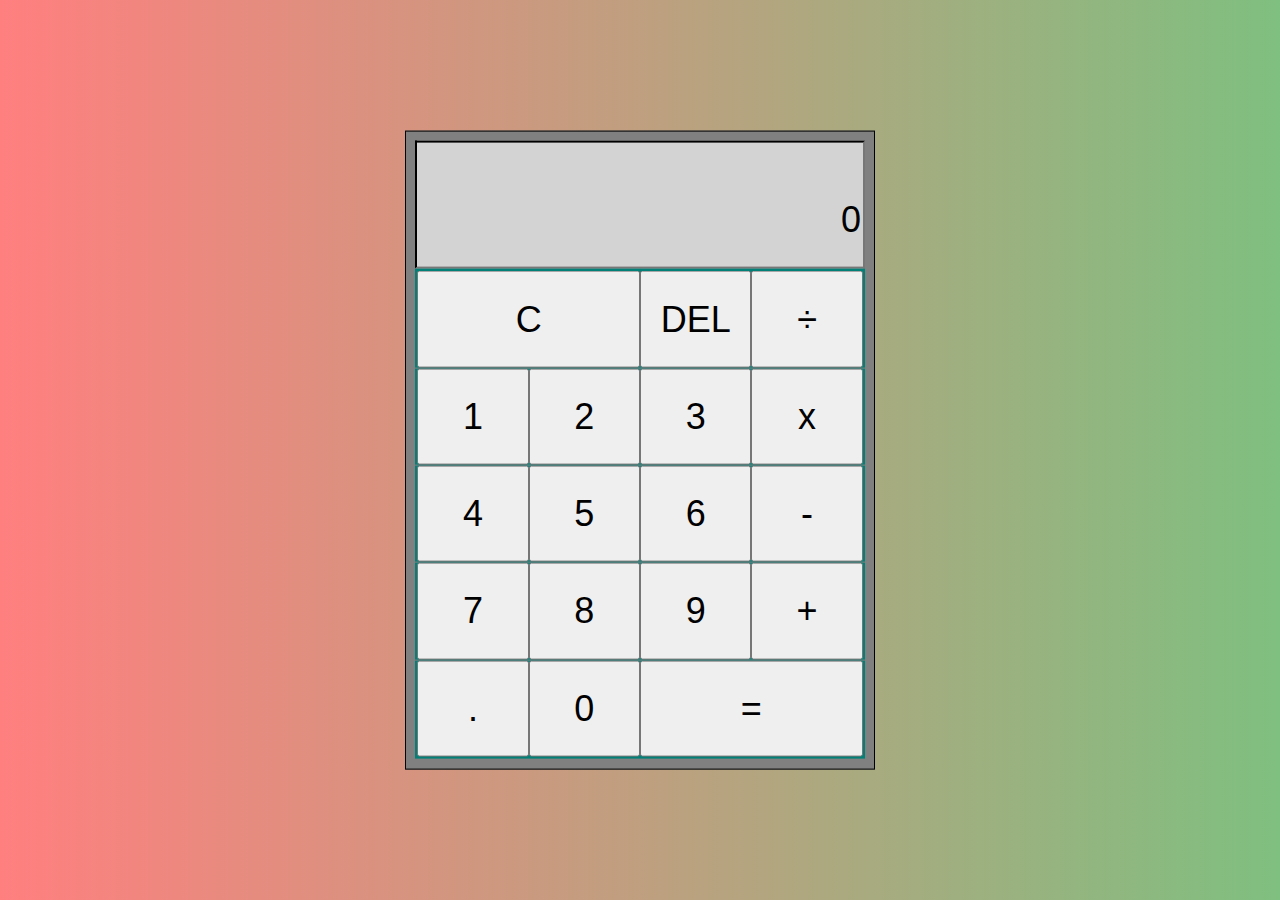
<file: Calculator/index.html>
<html>
    <head>
        <meta name="viewport" content="width=device-width, initial-scale=1"/>
        <title>Calculator</title>
        <link rel="stylesheet" href="styles.css"/>
    </head>
    <body>
            <div id="calculator-container">
                <!-- div to remove line between elements-->
                <div class="screenbg">
                <input type="string" id="screen1" readonly>

                </input>
                <input type="string" id="screen2" readonly>

                </input>
                </div>
                <div class="row" id="row1">
                    <button  id="c" onclick="onClear()">
                        C
                    </button>
                    <button  id="DEL" onclick="onDelete()">
                        DEL
                    </button>
                    <button  id="/" onclick="onOperator()">
                        &#247;
                    </button>
                </div>
                <div class="row" id="row2">
                    <button  id="1" onclick="onNumClick()">
                        1
                    </button>
                    <button  id="2" onclick="onNumClick()">
                        2
                    </button>
                    <button  id="3" onclick="onNumClick()">
                        3
                    </button>
                    <button  id="*" onclick="onOperator()">
                        x
                    </button>
                </div>
                <div class="row" id="row3">
                    <button  id="4" onclick="onNumClick()">
                        4
                    </button>
                    <button  id="5" onclick="onNumClick()">
                        5
                    </button>
                    <button  id="6" onclick="onNumClick()">
                        6
                    </button>
                    <button  id="-" onclick="onOperator()">
                        -
                    </button>
                </div>
                <div class="row" id="row4">
                    <button  id="7" onclick="onNumClick()">
                        7
                    </button>
                    <button  id="8" onclick="onNumClick()">
                        8
                    </button>
                    <button  id="9" onclick="onNumClick()">
                        9
                    </button>
                    <button  id="+" onclick="onOperator()">
                        +
                    </button>
                </div>
                <div class="row" id="row5">
                    <button  id="." onclick="onDecimal()">
                        .
                    </button>
                    <button  id="0" onclick="onNumClick()">
                        0
                    </button>
                    <button  id="equal" onclick="onEqual()">
                        =
                    </button>
                </div>
            </div>
        <script>            

            document.addEventListener("DOMContentLoaded", () => {
                onClear();
            }); 
            
            let valScreen2;
            let calcAns;
            let screenOutput;
            let valSc2StoreAfter1stEqual;
            let operatortype;
            let operatortype2;
            let result;
            let isEqualClicked;
            let isOperatorClicked;
            let isOperatorClickedThisEqual;
            let isDecimalClicked;
            let sinceDecimalClicked;
            let isAfter1stEqual;

            function onClear(){
                screen2.value ="0";
                screen1.value="";
                isEqualClicked=false;
                isAfter1stEqual=false;
                isOperatorClicked=false;
                isDecimalClicked=false;
                isOperatorClickedThisEqual=false;
                sinceDecimalClicked=0;
                calcAns=0;
                screenOutput=0;
                valSc2StoreAfter1stEqual=0;
            }
            
            function onDelete(){
                valScreen2=document.getElementById("screen2").value;
                valScreen2=valScreen2.substring(0,valScreen2.length-1);
                screen2.value=valScreen2;
                if(isDecimalClicked==true){
                    sinceDecimalClicked-=1;
                }
                if(sinceDecimalClicked==0){
                    isDecimalClicked=false;
                }
                if(isEqualClicked==true){
                isEqualClicked=false;
                result=valScreen2;
                }
            }

            function onNumClick(){
                if(isEqualClicked==true){
                    onClear();
                }
                let buttonClicked = event.target.id;
                valScreen2 = document.getElementById("screen2").value;
                if (valScreen2=='0'&&buttonClicked!='.') {
                    valScreen2='';
                }
               screen2.value = valScreen2 + buttonClicked ;
               isOperatorClicked=false;
               if(isDecimalClicked==true){
                    sinceDecimalClicked+=1;
                } 
            }
            
            function onDecimal(){
                if(isDecimalClicked==false){
                    onNumClick();
                    sinceDecimalClicked=1;
                }
                else{return;}
                isDecimalClicked=true;
            }

            function round(num){
                return Math.round(num*1000)/1000;
            }
            
            function onOperator(){
                valScreen2 = document.getElementById("screen2").value;
                valScreen2 *= 1;
                operatortype=event.target.id;

                if(isEqualClicked==false&&isOperatorClickedThisEqual==false){  
                    calcAns=valScreen2;             
                    screenOutput=valScreen2;
                    screen1.value=round(screenOutput) +' '+ operatortype;
                }
                else if(isEqualClicked==true){           
                    screenOutput=calcAns;
                    screen1.value=round(screenOutput) +' '+ operatortype;
                    isEqualClicked=false;
                }
                else{
                    if(isOperatorClicked==false){
                        switch (operatortype2) {
                            case "+":   
                                calcAns=calcAns+valScreen2;                   
                                break;
                            case "-":
                                calcAns=calcAns-valScreen2;
                                break;
                            case "*":
                                calcAns=calcAns*valScreen2;
                                break;
                            case "/":
                                calcAns=calcAns/valScreen2;
                                break;
                        }
                        screenOutput=calcAns;
                        screen1.value=round(screenOutput) +' '+ operatortype;
                    }
                    else{
                        screen1.value=round(screenOutput) +' '+ operatortype;
                    }
                }
                       
                screen2.value="0";
                operatortype2=operatortype;
                isAfter1stEqual=false;
                isOperatorClicked=true;
                isOperatorClickedThisEqual=true;
                isDecimalClicked=false;
                sinceDecimalClicked=0;
            }

            function onEqual(){
                valScreen2 = document.getElementById("screen2").value;
                valScreen2 *= 1;

                screen1.value="";

                if(calcAns==0&&isOperatorClickedThisEqual==false){
                    screen2.value=valScreen2;
                    screen1.value=valScreen2;
                }
                else{
                    if(isAfter1stEqual==false){
                        valSc2StoreAfter1stEqual=valScreen2;
                        switch (operatortype) {
                        case "+":   
                            result=calcAns+valScreen2;
                            break;
                        case "-":
                            result=calcAns-valScreen2;
                            break;
                        case "*":
                            result=calcAns*valScreen2;
                            break;
                        case "/":
                            result=calcAns/valScreen2;
                            break;
                        }
                        screenOutput=result;
                        screen2.value = round(screenOutput);
                        screenOutput=calcAns;
                        screen1.value= round(screenOutput) +' '+ operatortype +' '+ round(valScreen2)+' =';
                        isAfter1stEqual=true;
                    }
                    else if(isAfter1stEqual==true){
                        switch (operatortype) {
                            case "+":   
                                result=result+valSc2StoreAfter1stEqual;
                                break;
                            case "-":
                                result=result-valSc2StoreAfter1stEqual;
                                break;
                            case "*":
                                result=result*valSc2StoreAfter1stEqual;
                                break;
                            case "/":
                                result=result/valSc2StoreAfter1stEqual;
                                break;
                        }
                        screen2.value = round(result);
                        screen1.value=round(valScreen2) +' '+ operatortype +' '+ valSc2StoreAfter1stEqual+' =';
                    }   
                }
                isEqualClicked=true;
                isOperatorClickedThisEqual=false;
                isOperatorClicked=false;
                isDecimalClicked=false;
                sinceDecimalClicked=0;
                calcAns=result;
            }
            
        </script>
    </body>
</html>
</file>
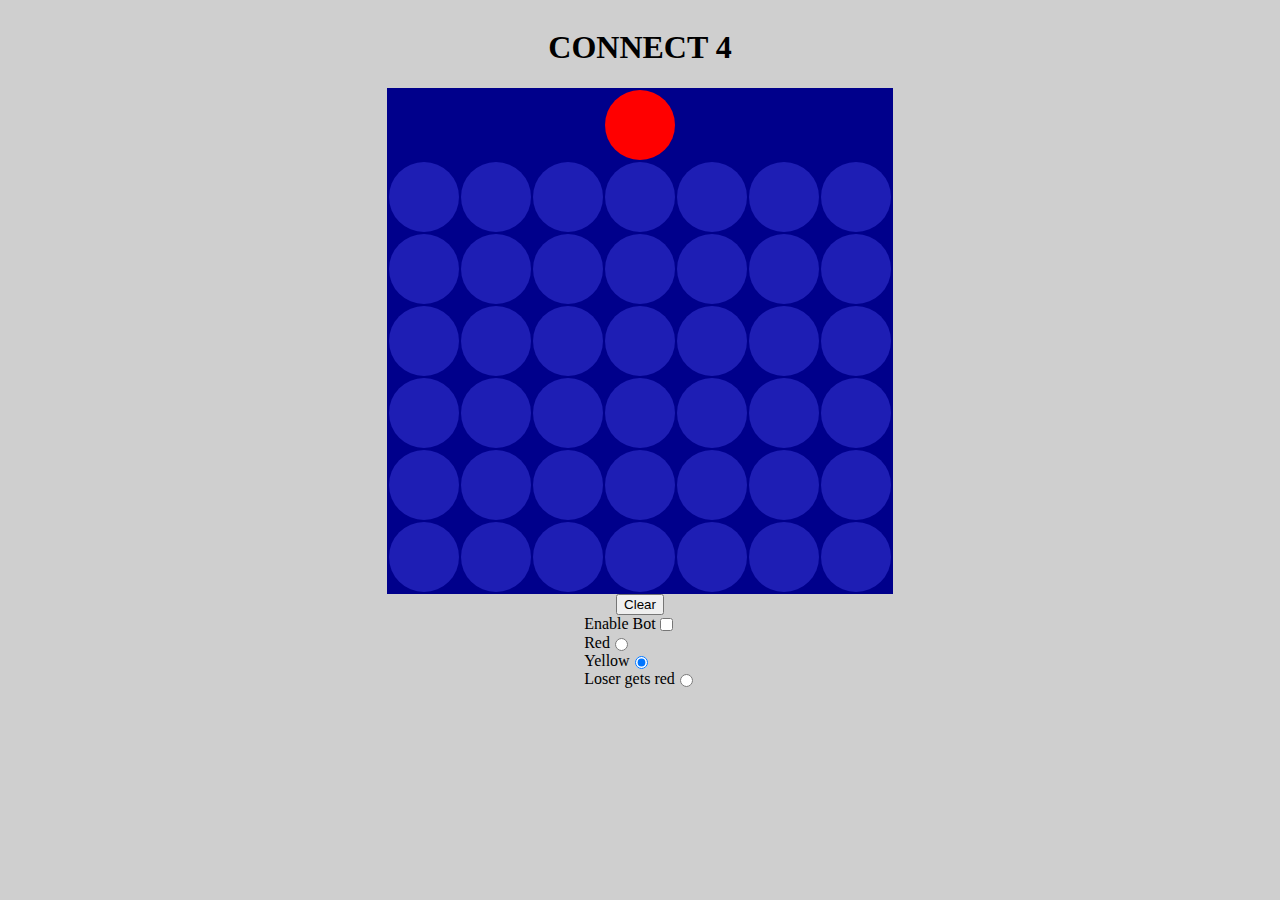
<file: Connect 4/index.html>
<!DOCTYPE html>
<html lang="en">
  <head>
    <meta charset="UTF-8" />
    <meta name="viewport" content="width=device-width, initial-scale=1.0" />
    <link rel="stylesheet" href="styles.css" />
    <title>Connect 4</title>
  </head>
  <body>
    <h1 id="title">CONNECT 4</h1>
    <div id="game-container">
      <div class="cell" id="top"></div>
    </div>
    <button id="clear">Clear</button>
    <form>
      <label
        >Enable Bot<input class="form" type="checkbox" id="botToggle"
      /></label>
      <label
        >Red<input class="form" type="radio" id="red" name="botColor"
      /></label>
      <label
        >Yellow<input
          class="form"
          type="radio"
          id="yellow"
          name="botColor"
          checked /></label
      ><label
        >Loser gets red<input
          class="form"
          type="radio"
          id="loserGetsRed"
          name="botColor"
      /></label>
    </form>
    <script>
      let move = 0;
      let yellow = [];
      let red = [];
      let colFilled = [6, 6, 6, 6, 6, 6, 6];
      let botYellow = document.querySelector("#yellow").checked ? 1 : 0;
      //Create game on load
      //document.addEventListener("DOMContentLoaded", () => {
      for (let i = 0; i <= 6; i++) {
        let divCreator = document.createElement("div");
        divCreator.classList.add("col");
        divCreator.setAttribute("data-col", "col");
        divCreator.id = `c${i}`;
        /*divCreator.innerHTML = `${
          (((i - 1) % row) * 10 + Math.floor((i - 1) / row)) % 11
        }`;*/
        document.querySelector("#game-container").appendChild(divCreator);
      }
      for (let i = 1; i <= 6 * 7; i++) {
        let divCreator = document.createElement("div");
        let cellSpacing =
          (Number(
            getComputedStyle(
              document.querySelector("#game-container")
            ).width.slice(0, 3)
          ) -
            16) /
            7 +
          2;
        let position = [
          ((i - 1) % 6) * cellSpacing + cellSpacing + 2,
          Math.floor((i - 1) / 6) * cellSpacing + 2,
        ];
        divCreator.style.top = position[0] + "px";
        divCreator.style.left = position[1] + "px";
        divCreator.classList.add("cell");
        divCreator.setAttribute("data-cell", "cell");
        divCreator.id = `${(i - 1) % 6}${Math.floor((i - 1) / 6)}`;
        /*divCreator.innerHTML = `${
          (((i - 1) % 6) * 10 + Math.floor((i - 1) / 6)) % 11
        }`;*/
        document.querySelector("#game-container").appendChild(divCreator);
      }
      //});

      //Handle the movement of the thingy at the top
      document.querySelector("#game-container").addEventListener(
        "mousemove",
        (startVisual = (e) => {
          let offset = document.querySelector("#game-container").offsetLeft;
          if (e.clientX - offset < 32) {
            document.querySelector("#top").style.left = `2px`;
          } else if (e.clientX - offset > 466) {
            document.querySelector("#top").style.left = `434px`;
          } else {
            document.querySelector("#top").style.left = `${
              e.clientX - 32 - offset
            }px`;
          }
          document.querySelector("#top").style.background =
            move % 2 == 1 ? "yellow" : "red";
        })
      );

      document.querySelector("#game-container").addEventListener(
        "mouseout",
        (stopVisual = () => {
          document.querySelector("#top").style.background = "transparent";
        })
      );
      //Terminates movement if touchscreen
      document.querySelector("#game-container").addEventListener(
        "touchstart",
        (e) => {
          document
            .querySelector("#game-container")
            .removeEventListener("mousemove", startVisual);
          document
            .querySelector("#game-container")
            .removeEventListener("mouseout", stopVisual);
        },
        { once: true }
      );
      //Runs game on click
      document.querySelectorAll(".col").forEach((e) => {
        e.addEventListener("click", () => {
          let id = e.id;
          game(id);
        });
      });
      //Processes cell clicked and handles winner
      function game(id) {
        if (colFilled[id.charAt(1)] == 0) {
          return;
        }
        id = `${colFilled[id.charAt(1)] - 1}${id.charAt(1)}`;
        //console.log("id " + id);
        colFilled.splice(id.charAt(1), 1, colFilled[id.charAt(1)] - 1);
        //console.log(colFilled);
        if (move % 2 == 1) {
          document.getElementById(id).style.background = "yellow";
          yellow.push(id);
          if (winChecker(yellow, id) == "w") {
            move++;
            setTimeout(() => {
              alert("Yellow winner");
            }, 50);
            return;
          }
        } else {
          document.getElementById(id).style.background = "red";
          red.push(id);
          if (winChecker(red, id) == "w") {
            move++;
            if (document.querySelector("#loserGetsRed").checked) {
              botYellow == 1 ? (botYellow = 0) : (botYellow = 1);
            }
            setTimeout(() => {
              alert("Red winner");
            }, 50);
            return;
          }
        }
        //console.log(red);
        //console.log(yellow);
        move++;
        document.querySelector("#top").style.background =
          move % 2 == 1 ? "yellow" : "red";
        if (document.querySelector("#botToggle").checked) {
          if (move % 2 == botYellow) {
            botYellow == 0 ? game(bot(red, yellow)) : game(bot(yellow, red));
          }
        }
        if (move == 42) {
          setTimeout(() => {
            alert("Draw game");
          }, 50);
        }
      }
      //Checks for win
      function winChecker(moves, id) {
        let inARow = 0;
        let i;
        if (move < 0) {
          console.log("return");
          return;
        }
        //THIS IS ROW
        inARow = 0;
        for (i = 0; i <= 6; i++) {
          if (moves.includes(`${id.charAt(0)}${i}`)) {
            inARow++;
          } else {
            inARow = 0;
            if (i >= 3) {
              break;
            }
          }
          //console.log("RowCheck " + i);
          if (inARow == 4) {
            return "w";
          }
        }
        //THIS IS COLUMN
        if (id.charAt(0) <= 2) {
          inARow = 0;
          for (i = id.charAt(0); i <= id.charAt(0) + 3; i++) {
            if (moves.includes(`${i}${id.charAt(1)}`)) {
              inARow++;
            } else {
              inARow = 0;

              break;
            }
            //console.log("ColCheck " + i);
            if (inARow == 4) {
              return "w";
            }
          }
        }
        //THIS IS NE DIAGONAL UPPER
        if (id % 9 == 3 || id % 9 == 4 || id % 9 == 5) {
          inARow = 0;
          for (let i = id % 9; i >= 0; i--) {
            if (moves.includes(`${i}${(id % 9) - i}`)) {
              inARow++;
            } else {
              inARow = 0;
              if ((id % 9) - i >= 3) {
                break;
              }
            }
            //console.log("UNECheck" + i);
            if (inARow == 4) {
              return "w";
            }
          }
        }
        //THIS IS NE DIAGONAL LOWER
        if (id % 9 == 6 || id % 9 == 7 || id % 9 == 8) {
          inARow = 0;
          for (let i = (id % 9) - 5; i <= 6; i++) {
            if (moves.includes(`${(id % 9) - i}${i}`)) {
              inARow++;
            } else {
              inARow = 0;
              if (i >= 3) {
                break;
              }
            }
            //console.log("LNECheck " + i);
            if (inARow == 4) {
              return "w";
            }
          }
        }
        //THIS IS SE DIAGONAL LOWER
        if (id % 11 == 0 || id % 11 == 10 || id % 11 == 9) {
          inARow = 0;
          for (i = (11 - (id % 11)) % 11; i <= 5; i++) {
            if (moves.includes(`${i}${i - ((11 - (id % 11)) % 11)}`)) {
              inARow++;
            } else {
              inARow = 0;
              if (i - ((11 - (id % 11)) % 11) >= 3) {
                break;
              }
            }
            //console.log("LSECheck " + i);
            if (inARow == 4) {
              return "w";
            }
          }
        }
        //THIS IS SE DIAGONAL UPPER
        if (id % 11 == 1 || id % 11 == 2 || id % 11 == 3) {
          x = id % 11;
          inARow = 0;
          for (let i = id % 11; i <= 6; i++) {
            if (moves.includes(`${i - (id % 11)}${i}`)) {
              inARow++;
            } else {
              inARow = 0;
              if (i >= 3) {
                break;
              }
            }
            //console.log("USECheck " + i);
            if (inARow == 4) {
              return "w";
            }
          }
        }
        return "c";
      }
      //For automatic play
      function bot(me, oppo) {
        if (move <= 1) {
          if (red.includes("53")) {
            return "52";
          } else {
            return "53";
          }
        }
        for (let b = 0; b <= 6; b++) {
          me.push(`${colFilled[b] - 1}${b}`);
          if (winChecker(me, `${colFilled[b] - 1}${b}`) == "w") {
            //console.log("me win");
            me.pop();
            return `${colFilled[b] - 1}${b}`;
          }
          me.pop();
        }
        for (let b = 0; b <= 6; b++) {
          oppo.push(`${colFilled[b] - 1}${b}`);
          if (winChecker(oppo, `${colFilled[b] - 1}${b}`) == "w") {
            //console.log("blocked oppo");
            oppo.pop();
            return `${colFilled[b] - 1}${b}`;
          }
          oppo.pop();
        }
        let losingMoves = [];
        let x;
        for (let b = 1; b <= colFilled.filter((e) => e != 0).length; b++) {
          while (
            losingMoves.includes(x) ||
            colFilled[x] == 0 ||
            x == undefined
          ) {
            x = Math.random();
            x = `${Math.floor(
              Math.pow(x - 0.5, 3) * 50 + (x - 0.5) * -5.5 + 3.5
            )}`;
          }
          oppo.push(`${colFilled[x] - 2}${x}`);
          if (winChecker(oppo, `${colFilled[x] - 2}${x}`) == "c") {
            //console.log("random but no lose");
            oppo.pop();
            return `${colFilled[x] - 1}${x}`;
          }
          losingMoves.push(x);
          oppo.pop();
        }
        //console.log("losing either way");
        return `${colFilled[x] - 1}${x}`;
      }
      //Clears board
      document.querySelector("#clear").addEventListener("click", (e) => {
        red.forEach((e) => {
          document.getElementById(e).style.background = "rgb(30, 30, 180)";
        });
        yellow.forEach((e) => {
          document.getElementById(e).style.background = "rgb(30, 30, 180)";
        });
        move = 0;
        yellow = [];
        red = [];
        colFilled = [6, 6, 6, 6, 6, 6, 6];
        red.forEach((e) => {
          document.getElementById(e).style.background = "red";
        });
        yellow.forEach((e) => {
          document.getElementById(e).style.background = "yellow";
        });
        if (botYellow == 0 && document.querySelector("#botToggle").checked) {
          game(bot());
        }
      });
      //Apply settings to game instantly upon changing
      document.querySelectorAll(".form:not(#loserGetsRed)").forEach((e) => {
        e.addEventListener("change", () => {
          console.log("hhg");
          botYellow = document.querySelector("#yellow").checked ? 1 : 0;
          if (
            move % 2 == botYellow &&
            document.querySelector("#botToggle").checked
          ) {
            botYellow == 0 ? game(bot(red, yellow)) : game(bot(yellow, red));
          }
        });
      });
    </script>
  </body>
</html>
</file>
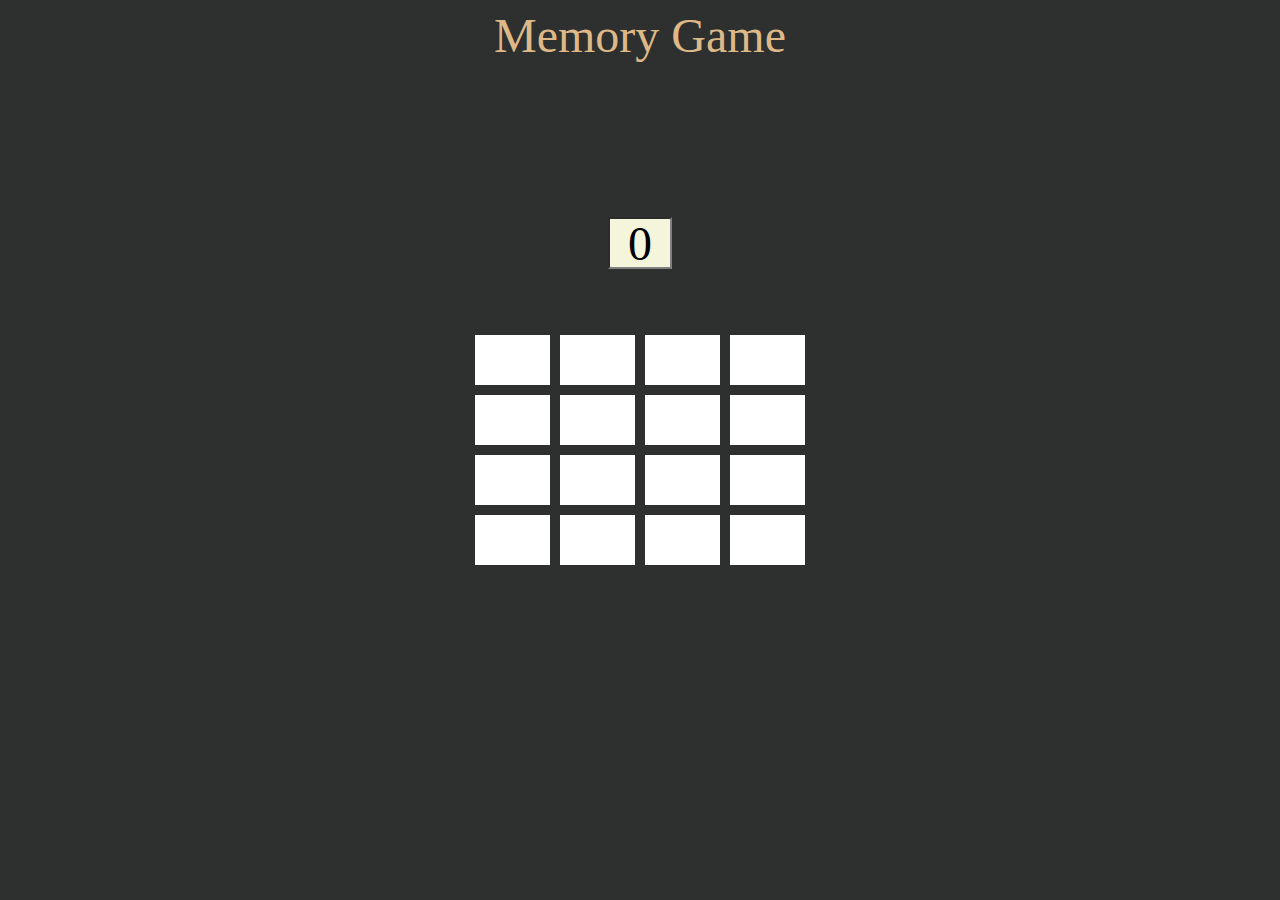
<file: Memory Game/index.html>
<!DOCTYPE html>
<html lang="en">
  <head>
    <meta charset="UTF-8" />
    <meta name="viewport" content="width=device-width, initial-scale=1.0" />
    <title>Memory Game</title>
    <link rel="stylesheet" href="styles.css" />
  </head>
  <body>
    <!--<button id="testbutton">Test</button>-->
    <div id="popup-bg"></div>
    <div id="header">Memory Game</div>
    <div id="game-container">
      <div id="1" class="square" data-1></div>
      <div id="2" class="square" data-2></div>
      <div id="3" class="square" data-3></div>
      <div id="4" class="square" data-4></div>
      <div id="5" class="square" data-5></div>
      <div id="6" class="square" data-6></div>
      <div id="7" class="square" data-7></div>
      <div id="8" class="square" data-8></div>
      <div id="9" class="square" data-9></div>
      <div id="10" class="square" data-10></div>
      <div id="11" class="square" data-11></div>
      <div id="12" class="square" data-12></div>
      <div id="13" class="square" data-13></div>
      <div id="14" class="square" data-14></div>
      <div id="15" class="square" data-15></div>
      <div id="16" class="square" data-16></div>
    </div>
    <div id="tester"></div>
    <div id="move-count" class="turns">0</div>
    <div class="popup" id="game-end">
      <button id="close-game-end">X</button>
      <div id="turns" class="turns">0</div>
      <button class="restart">Restart</button>
    </div>
    <button class="restart" id="reset">&#x21BA;</button>
    <script>
      let square = document.querySelectorAll(".square");
      let squareClicked;
      let squareClickedPrev;
      let colors = [];
      let ids = [
        "1",
        "2",
        "3",
        "4",
        "5",
        "6",
        "7",
        "8",
        "9",
        "10",
        "11",
        "12",
        "13",
        "14",
        "15",
        "16",
      ];
      let colorPalette = [
        "red",
        "blue",
        "purple",
        "green",
        "orange",
        "yellow",
        "black",
        "pink",
      ];
      let turnCounter = 0;
      let moveProg = false;
      let movePlayed = [];
      square.forEach((e) => {
        e.addEventListener("click", () => {
          squareClicked = e.id;
          //console.log("move in progress " + moveProg);
          if (
            squareClicked != squareClickedPrev &&
            !moveProg &&
            ids.includes(squareClicked)
          ) {
            game();
          }
        });
      });
      document.addEventListener("DOMContentLoaded", () => {
        squareMaker();
      });
      document.querySelectorAll(".restart").forEach((e) => {
        e.addEventListener("click", () => {
          clear();
          closePopup();
        });
      });
      //document.querySelector("#testbutton").addEventListener("click", () => {});
      document
        .querySelector("#close-game-end")
        .addEventListener("click", () => {
          document.querySelector("#game-end").style.opacity = "0%";
          document.querySelector("#game-end").style.zIndex = -1;
          document.querySelector("#move-count").style.opacity = "100%";
        });
      function closePopup() {
        document.querySelector("#game-end").style.opacity = "0%";
        document.querySelector("#game-end").style.zIndex = -1;
        document.querySelector("#popup-bg").style.opacity = "0%";
        document.querySelector("#popup-bg").style.zIndex = -1;
        document.querySelector("#move-count").style.opacity = "100%";
        document.querySelector("#reset").style.opacity = "0%";
        document.querySelector("#reset").style.zIndex = -1;
      }
      function openPopup() {
        document.querySelector("#game-end").style.opacity = "100%";
        document.querySelector("#game-end").style.zIndex = 2;
        document.querySelector("#popup-bg").style.opacity = "100%";
        document.querySelector("#popup-bg").style.zIndex = 1;
        document.querySelector("#turns").innerHTML = turnCounter;
        document.querySelector("#move-count").style.opacity = "0%";
        document.querySelector("#reset").style.opacity = "90%";
        document.querySelector("#reset").style.zIndex = 1;
      }
      function squareMaker() {
        colorPalette = [
          "red",
          "blue",
          "purple",
          "green",
          "orange",
          "yellow",
          "black",
          "pink",
        ];
        colorPalette = colorPalette.concat(colorPalette);
        for (let i = 0; i < 16; i++) {
          let random = Math.round(Math.random() * (colorPalette.length - 1));
          //console.log("random= " + random);
          colors.push(colorPalette[random]);
          colorPalette.splice(random, 1);
          //console.log(colorPalette);
        }
        //console.log(colors);
      }
      function game() {
        moveProg = true;
        let squareId = "[data-" + squareClicked + "]";
        //console.log("before" + squareClicked);
        squareClicked *= 1;
        squareClicked -= 1;
        squareClickedPrev -= 1;
        //console.log(squareClicked);
        document.querySelector(squareId).style.background =
          colors[squareClicked];
        turnCounter += 1;
        //console.log("turn" + turnCounter);
        setTimeout(() => {
          if (turnCounter % 2 == 0) {
            if (colors[squareClickedPrev] !== colors[squareClicked]) {
              for (let i = 0; i < ids.length; i++) {
                //console.log("run");
                document.querySelector(`[data-${ids[i]}]`).style.background =
                  "white";
              }
              squareClickedPrev = 0;
            } else {
              squareClicked += 1;
              squareClickedPrev += 1;
              //console.log(ids);
              ids = ids.filter((el) => squareClicked != el);
              ids = ids.filter((el) => squareClickedPrev != el);
              //console.log(ids);
            }
          } else {
            squareClickedPrev = squareClicked + 1;
          }
          setTimeout(() => {
            if (ids.length === 0) {
              openPopup();
              perfectGame(movePlayed);
            }
          }, 300);
          moveProg = false;
        }, 200);
        document.querySelector("#move-count").innerHTML = turnCounter;
        movePlayed.push(colors[squareClicked]);
      }
      function perfectGame(movePlayed) {
        colorPalette = [
          "red",
          "blue",
          "purple",
          "green",
          "orange",
          "yellow",
          "black",
          "pink",
        ];
        //console.log("colorPalette " + colorPalette);
        for (let i = 0; i < colorPalette.length; i++) {
          let colorPosition = movePlayed.findIndex((e) => e == colorPalette[i]);
          //console.log("loop ran " + movePlayed[colorPosition]);
          if (movePlayed[colorPosition] == movePlayed[colorPosition + 1]) {
            //console.log("lucky consecutive");
          } else {
            movePlayed.splice(colorPosition, 1);
            //console.log(movePlayed);
            let colorPosition2 = movePlayed.findIndex(
              (e) => e == colorPalette[i]
            );
            (colorPosition2 + 1) % 2 == 1
              ? (turnCounter -= 2)
              : (turnCounter -= 1);
            movePlayed.splice(colorPosition, 0, colorPalette[i]);
            //console.log(movePlayed);
          }
        }
        //console.log(turnCounter);
        //console.log(movePlayed);
        turnCounter = Math.round((16 / turnCounter) * 100, 2);
        document.querySelector("#turns").innerHTML = turnCounter + "%";
      }
      function clear() {
        for (let i = 0; i < 16; i++) {
          //console.log("run");
          document.querySelector(`[data-${i + 1}]`).style.background = "white";
        }
        turnCounter = 0;
        colors = [];
        squareClicked = undefined;
        squareClickedPrev = undefined;
        ids = [
          "1",
          "2",
          "3",
          "4",
          "5",
          "6",
          "7",
          "8",
          "9",
          "10",
          "11",
          "12",
          "13",
          "14",
          "15",
          "16",
        ];
        movePlayed = [];
        document.querySelector("#move-count").innerHTML = turnCounter;
        squareMaker();
      }
    </script>
  </body>
</html>
</file>
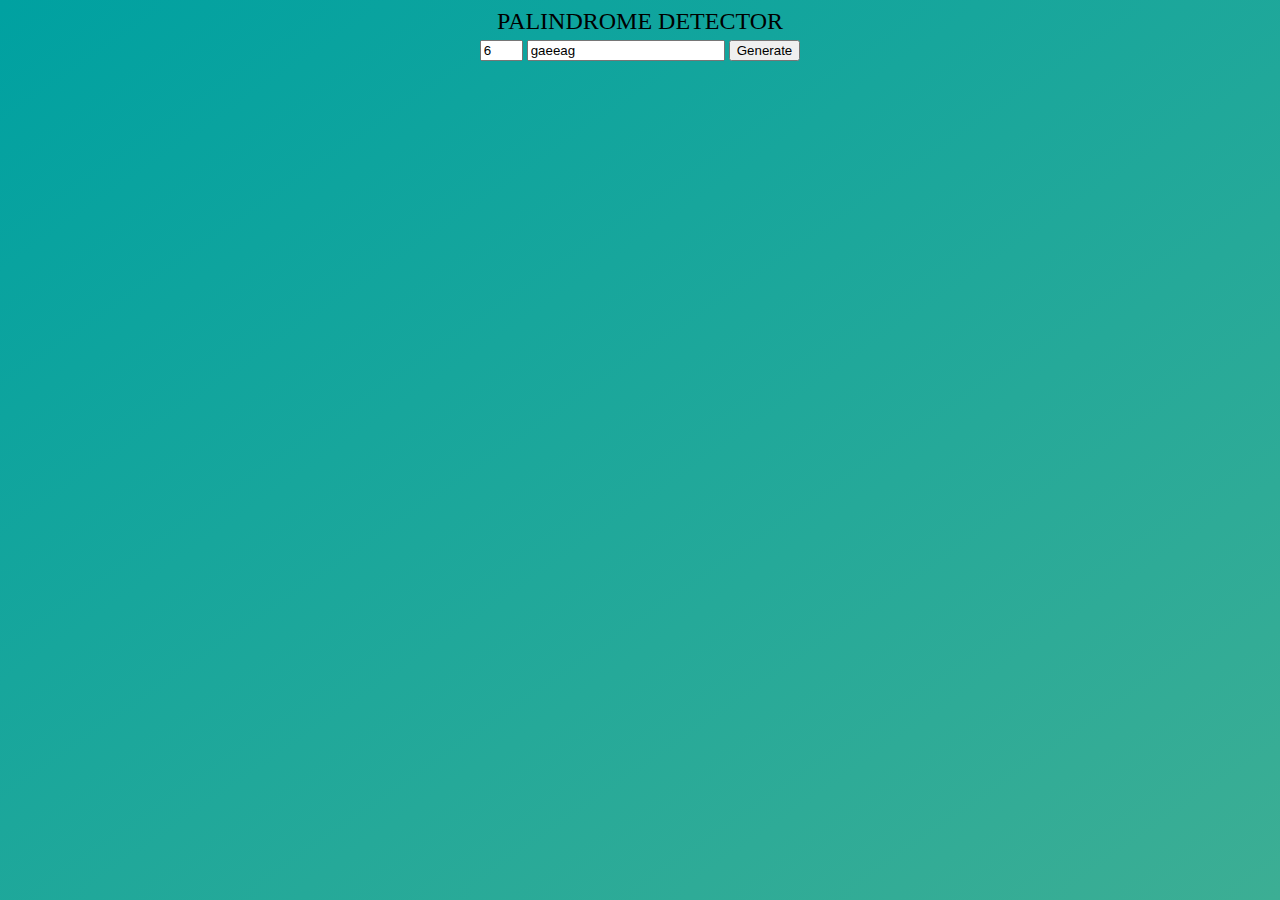
<file: Palindrome Finder/index.html>
<!DOCTYPE html>
<html lang="en">
<head>
    <meta charset="UTF-8">
    <meta name="viewport" content="width=device-width, initial-scale=1.0">
    <title>Document</title>
    <link rel="stylesheet" href="styles.css">
</head>
<body>
    <div id="title">PALINDROME DETECTOR</div>
    <div id="palindrome-container">
    <input id="length" type="number" placeholder="Length" value="6">
    <input id="enter" type="string" >
    <button id="generate">Generate</button>
    </div>
    <div id="correct"></div>
    <div id="wrong"></div>
    <script>
        let wordlength;
        let word;
        let letters='abcdefghijklmnopqrstuvwxyz';
        let root = document.querySelector(':root');
    const wordmaker = () =>{
            wordlength=document.getElementById("length").value;
            word='';
            for(let b=0; b<Math.ceil(wordlength/2); b++){
                word=word+letters.charAt(Math.floor(Math.random()*letters.length));
                
            }
            document.getElementById('enter').value=word;
            let righthalf='';
            for(let a=Math.ceil(wordlength/2)-(wordlength%2); a>0; a--){
                righthalf=righthalf+word.charAt(a-1);
            }
            word=word+righthalf;
            document.getElementById('enter').value=word;
    }    
    function palindromedetector(){
    if(word.length==0){
            return 0;
        }
    for(let i=word.length-1; i>-1; i--){
        if (word.toLowerCase().charAt(word.length-i-1)!=word.toLowerCase().charAt(i)){
            return 'no';
        }
            }
        return 'yes';
        }
    document.getElementById("enter").addEventListener("input",() => {
        word=document.getElementById("enter").value;
        if(palindromedetector()=='yes'){
            root.style.setProperty('--num1','green');
            root.style.setProperty('--num2','transparent');
        }
        else if(palindromedetector()=='no'){
            root.style.setProperty('--num2','red');
            root.style.setProperty('--num1','transparent');
        }
        else{
            root.style.setProperty('--num1','transparent');
            root.style.setProperty('--num2','transparent');
        }

    });
    document.getElementById("generate").addEventListener("click",() => {
        wordmaker();
    })
    document.getElementById("length").addEventListener("click",() => {
        wordmaker();
    })
    document.querySelector("body").onload= wordmaker();
    
        </script>
</body>
</html
</file>
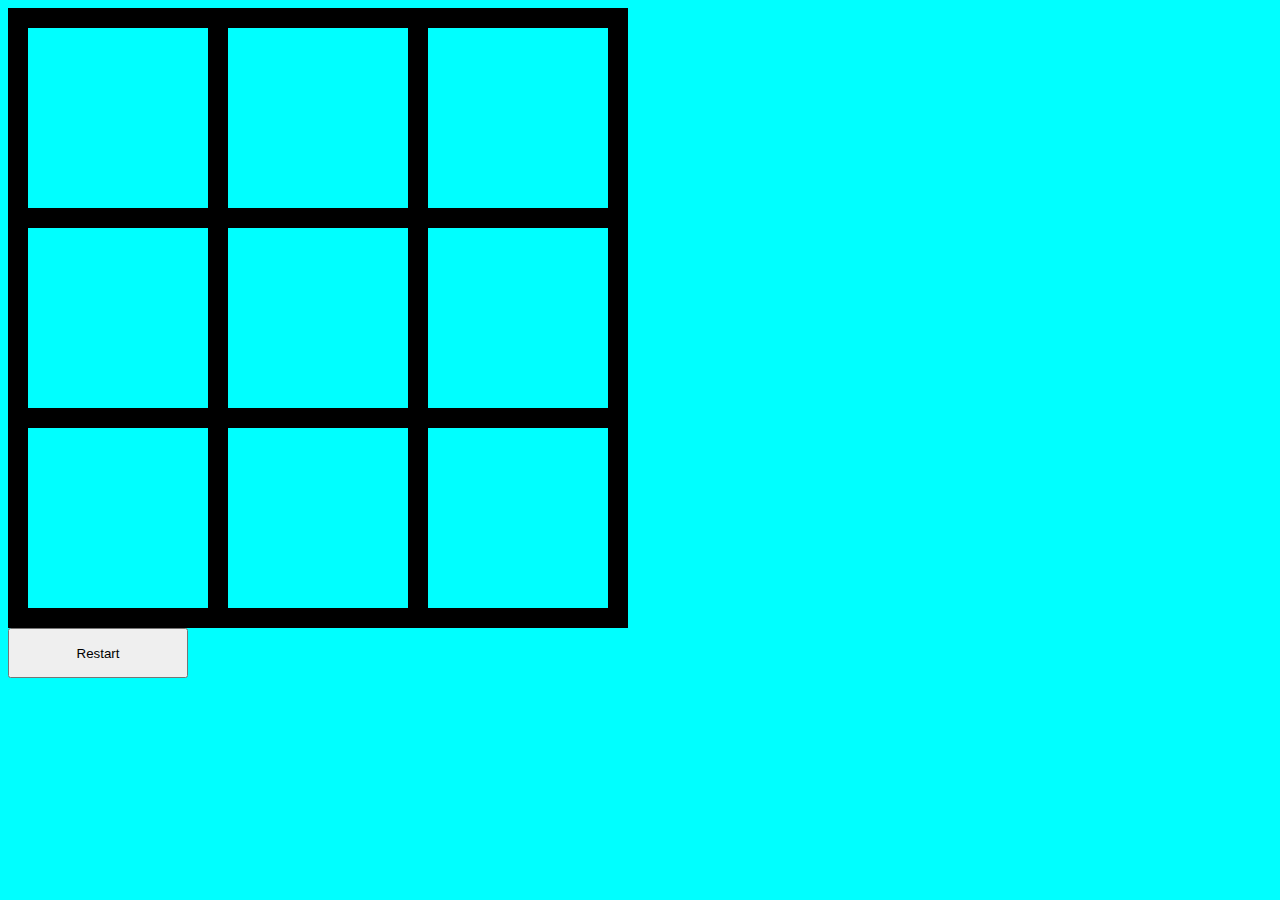
<file: TIC TAC TOE/index.html>
<!DOCTYPE html>
<html lang="en">
<head>
    <meta charset="UTF-8">
    <meta name="viewport" content="width=device-width, initial-scale=1.0">
    <link rel="stylesheet" href="styles.css"> 
    <title>Document</title>
</head>
<body>
    <div id="gridcontainer">
        <div id="square1" class="square" data-square="1">
        
        </div>
        <div id="square2" class="square" data-square="2">
        
        </div>
        <div id="square3" class="square" data-square="3">
        
        </div>
        <div id="square4" class="square" data-square="4">
        
        </div>
        <div id="square5" class="square" data-square="5">
        
        </div>
        <div id="square6" class="square" data-square="6">
        
        </div>
        <div id="square7" class="square" data-square="7">
        
        </div>
        <div id="square8" class="square" data-square="8">
        
        </div>
        <div id="square9" class="square" data-square="9">
        
        </div>
    </div>
    <button id="clear">Restart</button>
    <!--<button id="bot">Bot run</button>-->
    <script>
        let round=1;
        let squareClicked=[];
        let turn;
        let color;
        let gameOver=false;
        let botEnabled=true;
        let root = document.querySelector(':root');
        const square = document.querySelectorAll("[data-square]");
        square.forEach(el => el.addEventListener('click', event => { 
          game();
          //console.log('Div '+ event.target.getAttribute("data-square") +' was clicked!'); 
        }));
        document.querySelector('#clear').addEventListener('click',()=>{
        //console.log('button clicked');
        if(gameOver){clear();}});
        document.querySelector('#bot').addEventListener('click',()=>{bot();});
    function game(){
        if(gameOver){
            return;
        }
        else if(squareClicked.includes(event.target.getAttribute("data-square"))){
            return;
        }
        if(round%2==1){
            turn = "x";
            color = "red";
            squareClicked.push(event.target.getAttribute("data-square"));
        }
        else{turn = "o";
        color = "blue";
        squareClicked.push(event.target.getAttribute("data-square"));
        }
        root.style.setProperty("--"+turn+squareClicked.at(squareClicked.length-1),color);
        botEnabled ? bot() : winning() ;
        //console.log('ROUND '+round);
    }
    function clear(){
        color = "transparent";
        for(let i=1; i<round+1; i++){
            if(i%2==0){
            turn = "o";
        }
        else{
            turn = "x";
            }
            root.style.setProperty("--"+turn+squareClicked.at(i-1),color);
        }        
        round=1;
        squareClicked=[];
        gameOver=false;
      }
    function winning(){
        if(checkwin(squareClicked)=='X'){
            setTimeout(() => { alert('X wins');}, 200);
            gameOver=true;
            return; 
        }
        else if(checkwin(squareClicked)=='O'){
            setTimeout(() => { alert('O wins');}, 200);
            gameOver=true;
            return; 
        }
        else if(round==9){
            setTimeout(() => { alert('TIED GAME');}, 200);
            gameOver=true;
            return; 
        }
        round+=1;
      }
    function checkwin(moveArray){
        let moveArrayX=[];
        let moveArrayO=[];
        moveArray.forEach(el = (value,index)=>{index%2==0?moveArrayX.push(value):moveArrayO.push(value);});
        //console.log('moveArray '+moveArray);
        //console.log('moveArrayO '+moveArrayO);
        //console.log('moveArrayX '+moveArrayX);*/

        if(moveArrayX.includes('1')){
            if(moveArrayX.includes('7')&&moveArrayX.includes('4')){
            return 'X';
            }
            if(moveArrayX.includes('2')&&moveArrayX.includes('3')){
            return 'X';
            }
         }
         if(moveArrayX.includes('9')){
            if(moveArrayX.includes('7')&&moveArrayX.includes('8')){
            return 'X';
            }
            if(moveArrayX.includes('6')&&moveArrayX.includes('3')){
            return 'X';
            }
         }
         if(moveArrayX.includes('5')){
            if(moveArrayX.includes('7')&&moveArrayX.includes('3')){
            return 'X';
            }
            if(moveArrayX.includes('1')&&moveArrayX.includes('9')){
            return 'X';
            }
            if(moveArrayX.includes('4')&&moveArrayX.includes('6')){
            return 'X';
            }
            if(moveArrayX.includes('2')&&moveArrayX.includes('8')){
            return 'X';
            }
         }
         if(moveArrayO.includes('1')){
            if(moveArrayO.includes('7')&&moveArrayO.includes('4')){
            return 'O';
            }
            if(moveArrayO.includes('2')&&moveArrayO.includes('3')){
            return 'O';
            }
         }
         if(moveArrayO.includes('9')){
            if(moveArrayO.includes('7')&&moveArrayO.includes('8')){
            return 'O';
            }
            if(moveArrayO.includes('6')&&moveArrayO.includes('3')){
            return 'O';
            }
         }
         if(moveArrayO.includes('5')){
            if(moveArrayO.includes('7')&&moveArrayO.includes('3')){
            return 'O';
            }
            if(moveArrayO.includes('1')&&moveArrayO.includes('9')){
            return 'O';
            }
            if(moveArrayO.includes('4')&&moveArrayO.includes('6')){
            return 'O';
            }
            if(moveArrayO.includes('2')&&moveArrayO.includes('8')){
            return 'O';
            }
         }
         return "Next";
      }
    function bot(){
        winning();
        if(gameOver){
            return;
        }
        //console.log('squareClicked '+ squareClicked);

        let squaresAvail=['1','2','3','4','5','6','7','8','9'];
        squaresAvail = squaresAvail.filter( ( el ) => !squareClicked.includes( el ) );
        //console.log(squaresAvail);
        //console.log('squareClicked '+ squareClicked);
        let bestMove;
        if(squareClicked.length<1){
            bestMove='5';
        }
        else if(squareClicked.length==1){
            squareClicked.at(0)==5?bestMove='1':bestMove='5';
        }
        else{
            //console.log('squaresAvail.length'+ squaresAvail.length);
            let squareRem=squaresAvail.slice();
            let projectedMove=squareClicked.slice();
            for(let i=0; i<=squareRem.length; i++){
                squareRem = squaresAvail.filter( ( el ) => !projectedMove.includes( el ) );
                projectedMove.push(squareRem.at(i));
                //console.log('projectedMove' + projectedMove);
                if(checkwin(projectedMove)=='O'){
                    bestMove=projectedMove.at(squareClicked.length);
                    //console.log('winsss');
                    projectedMove.pop();
                    break;
                }
                squareRem = squaresAvail.filter( ( el ) => !projectedMove.includes( el ) );
                for(let i=0; i<=squareRem.length; i++){
                projectedMove.push(squareRem.at(i));
                //console.log('projectedMove' + projectedMove);
                if(checkwin(projectedMove)=='X'){
                    //console.log('xxxxxxx');
                    bestMove=projectedMove.pop();
                    break;
                }
                projectedMove.pop();
            }
            projectedMove.pop();
            }
            if(bestMove==undefined){
                for(let i=0; i<=squareRem.length-1; i++){
                squareRem = squaresAvail.filter( ( el ) => !projectedMove.includes( el ) );
                projectedMove.push(squareRem.at(i));
                //console.log('projectedMove' + projectedMove);
                squareRem = squaresAvail.filter( ( el ) => !projectedMove.includes( el ) );
                for(let i=0; i<=squareRem.length-1; i++){
                projectedMove.push(squareRem.at(i));
                //console.log('projectedMove' + projectedMove);
                squareRem = squaresAvail.filter( ( el ) => !projectedMove.includes( el ) );
                for(let i=0; i<=squareRem.length-1; i++){
                projectedMove.push(squareRem.at(i));
                //console.log('projectedMove' + projectedMove);
                if(checkwin(projectedMove)=='O'){
                    bestMove=projectedMove.at(squareClicked.length);
                    console.log('winsss');
                    projectedMove.pop();
                    continue;
                }
                squareRem = squaresAvail.filter( ( el ) => !projectedMove.includes( el ) );
                for(let i=0; i<=squareRem.length-1; i++){
                projectedMove.push(squareRem.at(i));
                console.log('projectedMove' + projectedMove);
                if(checkwin(projectedMove)=='X'){
                    console.log('xxxxxxx');
                    bestMove=projectedMove.at(-3);
                    projectedMove.pop();
                    break;
                }
            projectedMove.pop();
            }
            projectedMove.pop();
            }
            projectedMove.pop();
            }
            projectedMove.pop();
            }
        }
            }
            
        console.log('best Move is '+bestMove);
        if(bestMove==undefined){
            squareClicked.length==3&&squareClicked.at(2)==9&&squareClicked.at(0)==5?bestMove='3':bestMove=squaresAvail.at(Math.floor(Math.random()*squaresAvail.length));
        }
        //console.log('best Move is '+bestMove);
        console.log('squareClicked '+ squareClicked);

        squareClicked.push(bestMove);
        setTimeout(() => {
        turn = "o";
        color = "blue";
        //console.log('bot chose '+squareClicked.at(round-1));
        root.style.setProperty("--"+turn+squareClicked.at(round-1),color);
        winning();}, 150);
        
      }

    </script>
</body>
</html>
</file>
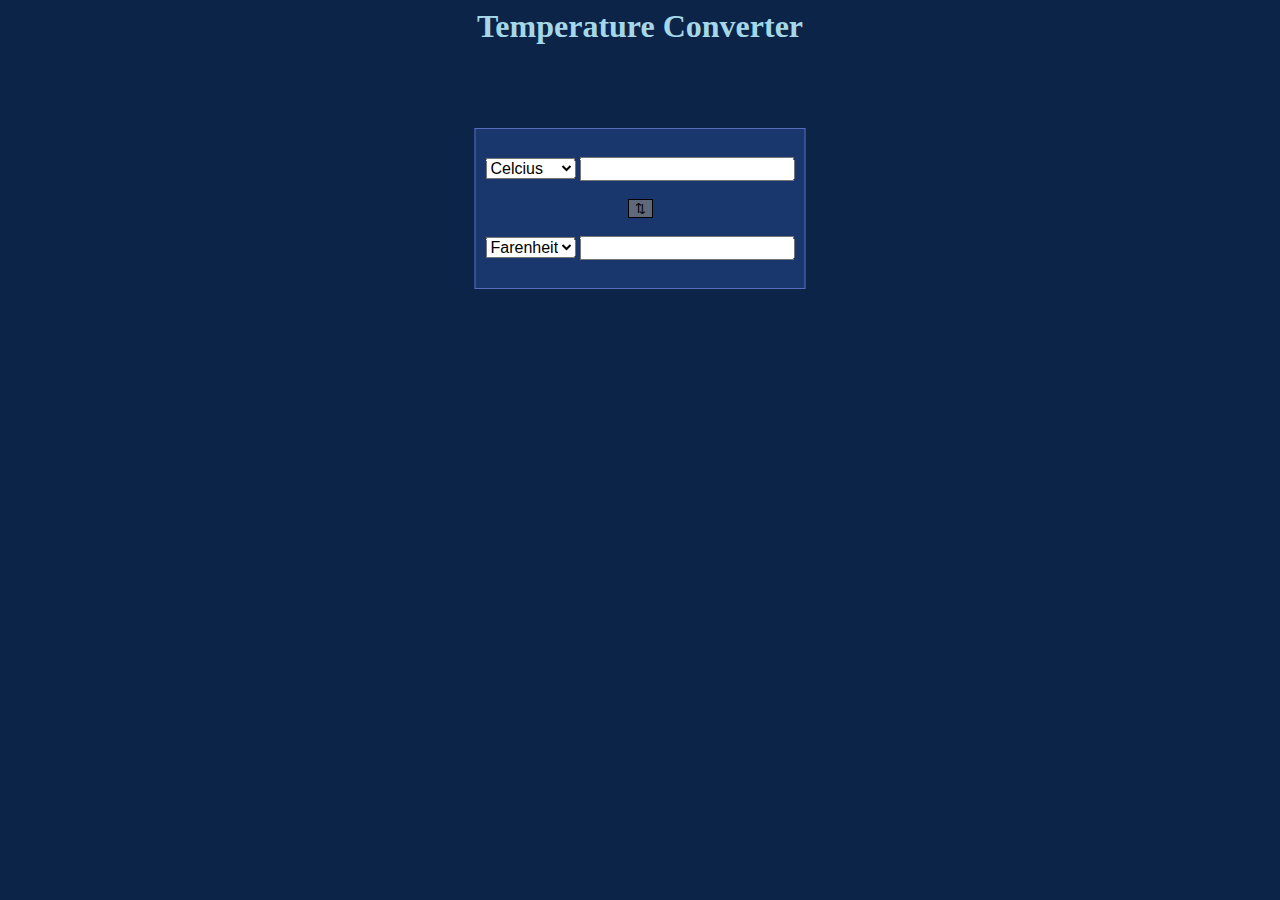
<file: converter.html>
<!DOCTYPE.html>
<html>
<head>
<meta name="viewport" content="width=device-width, initial-scale=0.9">
<title>Temperature converter</title>
<style>
.body{
  background: #0B2447;
  
}

.header{
  text-align:center;
  color:#A5D7E8;
  position:relative;
}

.mainconverter{
  position:relative;
  top: 7%;
  transform:translate(0%,-50%);
  width: 100%;
}

.mainconvertera{
  border:0.5px solid;
  border-color:#576CBC;
  background: #19376D;
  position:absolute;
  left: 50%;
  transform:translate(-50%,0);
  width: auto;
  white-space:nowrap;
  padding: 10px;
}

.select{
  size:100%;
  font-size:100%;
}

.swap{
	border-color:rgba(255,255,255,1);
    border:1px solid;
	background:rgba(127,127,127,0.7);
   position:relative;
   left: 50%;
   transform:translate(-50%,0%)
}

</style>
</head>
<body class="body">
<h1 class= "header"> Temperature Converter </h1>
<div class="mainconverter">
<div class="mainconvertera">
<br>
  <select class="select" name="Unitsin" id="Unitsin" onchange="convertoninput()">
  <option value="c">Celcius</option>
  <option value="f">Farenheit</option>
  <option value="k">Kelvin</option>
</select>
  <input class="select" type="number" id="tempi" name="tempin" oninput="convertoninput()"> <br><br>
  <button  class="swap" id="swap" onClick="swap()"> &#x21C5; </button><br><br>
  <select class="select" name="Unitsout" id="Unitsout" onchange="convertoninput()">
  <option value="f">Farenheit</option>
  <option value="c">Celcius</option>
  <option value="k">Kelvin</option>
</select>
  <input class="select" type="textbox" id="tempo" readonly><br><br>
</div>
</div>
  
  <script>
const swap = () =>{

let tempin = document.getElementById("Unitsin").value;
let tempout = document.getElementById("Unitsout").value;
let tempotp = document.getElementById("tempo").value;

document.getElementById("tempi").value = tempotp;

swapin(tempout);
swapout(tempin);
convertoninput();
}

const swapin = (temp2) =>{

return document.getElementById("Unitsin").value = temp2;
}

const swapout = (temp1) =>{

return document.getElementById("Unitsout").value = temp1;
}

function convertoninput(){

let temp = document.getElementById("tempi").value;
converter(temp);
}


function converter(temptemp){ 

let tempin = document.getElementById("Unitsin").value;
let tempout = document.getElementById("Unitsout").value;

temptemp *=1;

const ctof = (c) => {
	let t = ((c*9)/5)+32;
	return t;
}

const ftoc = (c) => {
	let t = ((c-32)*5/9);
	return t;
}


const ctok = (c) => {
	let t = (c+273.15);
	return t;
}


const ftok = (c) => {
	let t = ctok(ftoc(c));
	return t;
}


const ktoc = (c) => {
	let t = (c-273.15);
	return t;
}


const ktof = (c) => {
	let t = ctof(ktoc(c));
	return t;
}

let blank;

if (tempin=="c"&&tempout=="f"){return document.getElementById("tempo").value = (ctof(temptemp));
}
else if (tempin=="f"&&tempout=="c"){ return document.getElementById("tempo").value =(ftoc(temptemp));
}
else if (tempin=="c"&&tempout=="k"){ return document.getElementById("tempo").value =(ctok(temptemp));
}
else if (tempin=="f"&&tempout=="k"){ return document.getElementById("tempo").value =(ftok(temptemp));
}
else if (tempin=="k"&&tempout=="f"){ return document.getElementById("tempo").value =(ktof(temptemp));
}
else if (tempin=="k"&&tempout=="c"){ return document.getElementById("tempo").value =(ktoc(temptemp));
}
else if (tempin==tempout){ return document.getElementById("tempo").value = temptemp;
}
else{ return document.getElementById("tempo").value = ('Please reenter the information.');
}
}
  </script>

</body>
</html>
</file>
<file: Calculator/styles.css>
@media (min-height:0px) {
body{
    background-image: linear-gradient(to right,rgba(255, 0, 0, 0.50),rgba(0, 128, 0, 0.5));
}
#calculator-container{
    border: 1px solid;
    background:grey;
    position:relative;
    display:flex;
    flex-direction: column;
    flex-wrap: wrap;
    top:50%;
    left:50%;
    height: 70%;
    min-height: 200px;
    max-width:50vh;
    min-width: 142px;
    transform:translate(-50%,-50%);
    padding-top: 1vh;
    padding-bottom: 1vh;
    padding-left: 1vh;
    padding-right: 1vh;
}
.screenbg{
    background: lightgray;
    height:20%;
    border: 2px inset;
    border-color: rgb(35, 35, 35);
}
#screen1{
    position: relative;
    display:flex;
    height:25%;
    width:100%;
    font-size: 2vh;
    background: none;
    border: 0 solid;
    text-align: right;
    padding-top: 2px;
    padding-right: 1vh;
}
#screen2{
    position: relative;
    display:flex;
    height: 75%;
    width:100%;
    font-size: 4vh;
    background: none;
    border: 0 solid;
    text-align: right;
}
.row{
    margin: auto;
    display: flex;
    position: relative;
    background-color: rgb(0, 128, 119);
    white-space: nowrap;
    height: 15.4%;
    width: 99%;
    padding-left: 0.25vh;
    padding-right: 0.25vh;
}
button{
    display:flex;
    align-items: center;
    justify-content: center;
    position: relative;
    height:100%;
    width: 25%;
    font-size: 4vh;
}
#C,#equal{
    width: 50%;
}
#row1{
    padding-top: 0.25vh;
}
#row5{
    padding-bottom: 0.25vh;
} 
}
@media (min-height:480px) {
    .row{
        height:15.6%
    }
}
</file>
<file: Connect 4/styles.css>
body{background-color: rgb(207, 207, 207);
    display: flex;
    align-items: center;
    flex-direction: column;
}

#game-container{
    background: darkblue;
    position: relative;
    margin: auto;
    display: flex;
    height: 506px;
    width: 506px;
}
.col{
    background:transparent;
    height: 506px;
    width: 72px;
    z-index: 3;
}
#c1,#c7{
    width: 73px;
}
.cell{
    background: rgb(30,30,180);
    width: 70px;
    height: 70px;
    position: absolute;
    border-radius: 50%;
    display: flex;
    align-items: center;
    justify-content: center;
}
#top{
    top:2px;
    left:218px;
    background-color: red;
}
.form{
    display: flex;
    flex-direction: column;
}
label{
    display:flex;
    flex-direction: row;
}

@media (max-width:430px){
    #game-container{
        height: 401px;
        width: 401px;
    }
    .col{
        height: 401px;
        width: 57px;
    }
    #c1,#c7{
        width: 58px;
    }  
    .cell{
        width: 55px;
        height: 55px;
}
#top{
    background: red;
    left:173px;
}
}
@media (max-width:391px){
    #game-container{
        height: 359px;
        width: 359px;
        
    }
    .col{
        height: 359px;
        width: 51px;
    }
    #c1,#c7{
        width: 52px;
    }  
    .cell{
        width: 49px;
        height: 49px;
    }
    #top{
        background: red;
        left: 155px;
    }
}
@media (max-width:345px){
    #game-container{
        height: 317px;
        width: 317px;
        
    }
    .col{
        height: 317px;
        width: 45px;
    }
    #c1,#c7{
        width: 46px;
    }  
    .cell{
        width: 43px;
        height: 43px;
    }
    #top{
        background: red;
        left:137px;
    }
}
</file>
<file: Memory Game/styles.css>
body{
    background-color: rgba(19, 23, 21, 0.89);
    display:flex;
    justify-content: center;
}
#game-container{
    display:grid;
    position:absolute;
    background:transparent;
    width:330px;
    height:auto;
    top:50%;
    transform: translate(0%,-50%);
    grid-template-columns: auto auto auto auto ;
    grid-template-rows: auto auto auto auto ;
    row-gap: 10px;
    column-gap: 10px;
}
.square{
    background:white;
    width: 75px;
    height: 50px;
}
.turns{
position:absolute;
display: flex;
width:1.25em;
height:1em;
background: beige;
border: 2px inset grey;
font-size: 4em;
align-items: center;
justify-content: center;
top:35%;
left:50%;
transform:translate(-50%,-50%);
}
#turns{
    width: fit-content;
    padding: 5px;
}
#move-count{
font-size: 3em;
top:27%;
}
.restart{
position: absolute;
font-size: 1.1em;
transform:translate(-50%,-50%);
top:70%;
left:50%
}
#reset{
    top:50%;
    font-size: 5em;
    height: 180px;
    width: 270px;
    opacity: 0%;
    z-index:-1;
    border: 0;
}
#reset:hover{
    opacity:90%;
    background: rgb(213, 213, 213);
}
.popup{
    opacity: 0%;
    position: absolute;
    width: 300px;
    height: 300px;
    background-color: rgb(85, 168, 140);
    top:50%;
    transform: translate(0%,-50%);
    border: 2px solid black;
    border-radius: 3%;
    z-index: -1;

}
#close-game-end{
    display: flex;
    position:absolute;
    color:black;
    background-color: beige;
    right:3px;
    top:2px;
    margin: auto;
    width:1em;
    height:1.25em;
    align-items: center;
    justify-content: center;
    border: 1px solid black;
    border-radius: 10%;
    font-size: 1.5em;
}
#close-game-end:hover{
    background-color: rgb(220, 220, 200);
}
#popup-bg{
    position: absolute;
    background-color: rgba(127, 255, 212, 0.064);
    height:100%;
    width:100%;
    margin:auto;
    z-index: -1;
    top:0;
    opacity: 0;
}
#header{
    font-size: 3em;
    color:burlywood;
}
</file>
<file: Palindrome Finder/styles.css>
:root{
         --num1:transparent;
         --num2:transparent;
        }
        html,body{
            display:flex;
            align-items: center;
            flex-direction: column;
            background:linear-gradient(to bottom right ,rgb(0, 161, 161) 0%, rgb(60, 174, 148) 100%);
            width: 100%;
            height:100%;
            background-repeat: no-repeat;
        }
        #title{
            position:relative;
            font-size:1.5rem;
            height: 2rem;
        }
        #length{
            width: 35px;
        }
        #enter{
            width:190px;
        }
        #correct{
            position: absolute;
            position:absolute;
            width: 10px;
            height:15px;
            background-color: transparent;
            box-shadow: 3px 3px var(--num1);
            rotate:45deg;
            translate: 73px 1.8rem;
            
        }
        #wrong{
            position:absolute;
            width: 15px;
            height:15px;
            background-color: var(--num2);
            rotate:45deg;
            clip-path: polygon(0% 40%, 40% 40%, 40% 0%, 60% 0%,60% 40%,100% 40%, 100% 60%, 60% 60%, 60% 100%, 40% 100%, 40% 60%, 0% 60%);
            translate: 72px 2.25rem;
        }
</file>
<file: TIC TAC TOE/styles.css>
:root{
    --x1:transparent;
    --x2:transparent;
    --x3:transparent;
    --x4:transparent;
    --x5:transparent;
    --x6:transparent;
    --x7:transparent;
    --x8:transparent;
    --x9:transparent;
    --o1:transparent;
    --o2:transparent;
    --o3:transparent;
    --o4:transparent;
    --o5:transparent;
    --o6:transparent;
    --o7:transparent;
    --o8:transparent;
    --o9:transparent;
   }
body{
    background-color: aqua;
    display:flex;
    flex-direction: column;
}
#gridcontainer{
padding-top: 20px;
padding-left: 20px;
background-color: black;
 width:600px;
 height:600px;
 display:grid;
 grid-template-rows: 200px 200px 200px ;
 grid-template-columns: 200px 200px 200px;
}
.square{
    background-color: aqua;
    width: 180px;
    height: 180px;
}
.square::before{
    content: " ";
    display: flex;
    clip-path: polygon(0% 45%, 45% 45%, 45% 0%, 55% 0%,55% 45%,100% 45%, 100% 55%, 55% 55%, 55% 100%, 45% 100%, 45% 55%, 0% 55%);
    transform: rotate(45deg);
    background-color: red;
    width: 180px;
    height: 180px;
}
.square::after{
    content: " ";
    translate: 15px -165px;
    display: flex;
    background-color: transparent;
    width: 110px;
    height: 110px;
    border-radius: 50%;
    border: 20px solid blue;
    
}
#square1::before{
    background-color: var(--x1);
}
#square1::after{
    border-color:var(--o1) ;
}

#square2::before{
    background-color: var(--x2);
}
#square2::after{
    border-color:var(--o2) ;
}

#square3::before{
    background-color: var(--x3);
}
#square3::after{
    border-color:var(--o3) ;
}

#square4::before{
    background-color: var(--x4);
}
#square4::after{
    border-color:var(--o4) ;
}

#square5::before{
    background-color: var(--x5);
}
#square5::after{
    border-color:var(--o5) ;
}

#square6::before{
    background-color: var(--x6);
}
#square6::after{
    border-color:var(--o6) ;
}

#square7::before{
    background-color: var(--x7);
}
#square7::after{
    border-color:var(--o7) ;
}

#square8::before{
    background-color: var(--x8);
}
#square8::after{
    border-color:var(--o8) ;
}

#square9::before{
    background-color: var(--x9);
}
#square9::after{
    border-color:var(--o9) ;
}

button{
    height:50px;
    width: 180px;
}
</file>
